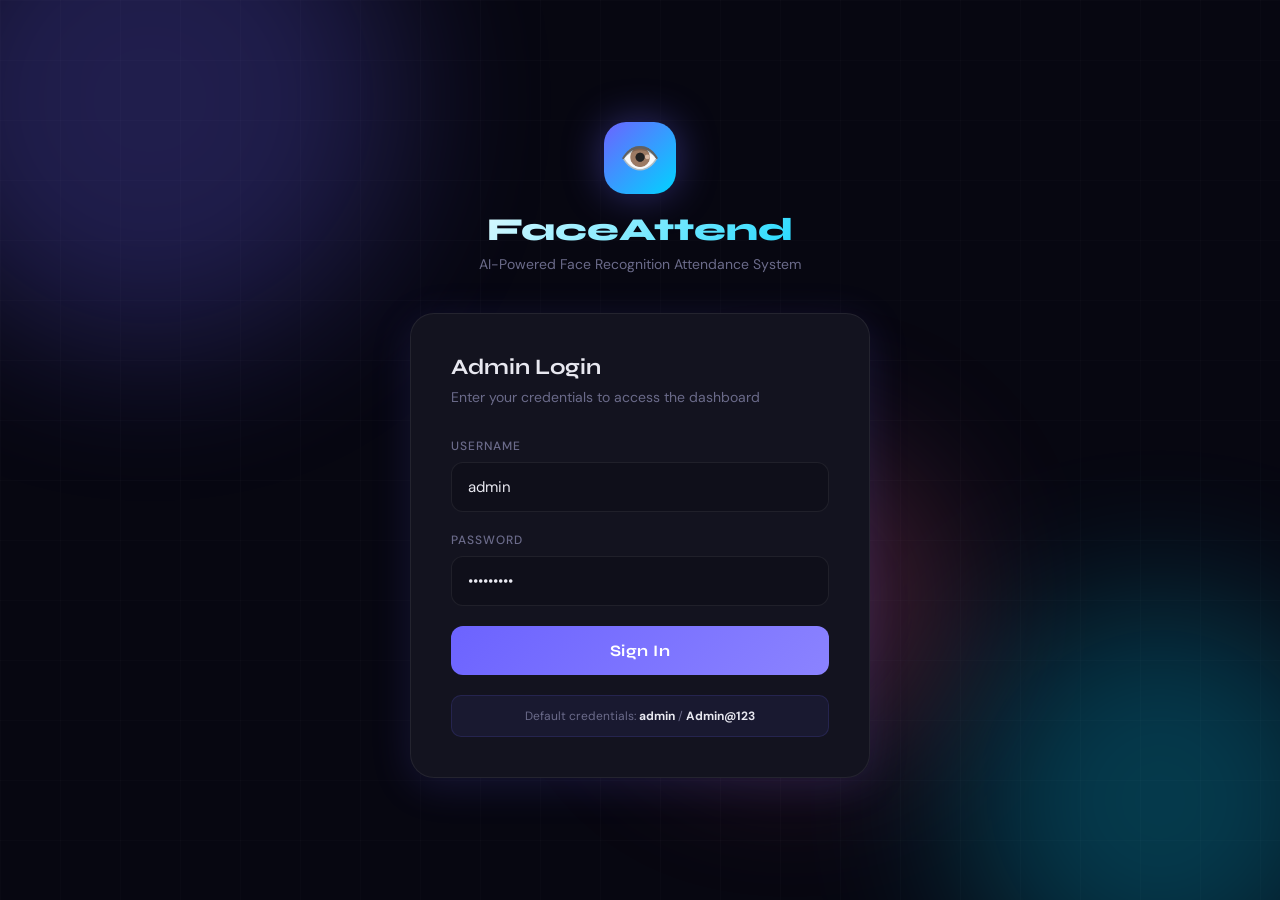
<file: frontend/index.html>
<!DOCTYPE html>
<html lang="en">
<head>
<meta charset="UTF-8">
<meta name="viewport" content="width=device-width, initial-scale=1.0">
<title>FaceAttend — AI Attendance System</title>
<link rel="preconnect" href="https://fonts.googleapis.com">
<link href="https://fonts.googleapis.com/css2?family=Syne:wght@400;600;700;800&family=DM+Sans:wght@300;400;500&display=swap" rel="stylesheet">
<style>
  :root {
    --bg: #070711;
    --surface: #0f0f1a;
    --card: #13131f;
    --border: rgba(255,255,255,0.07);
    --accent: #6c63ff;
    --accent2: #00d4ff;
    --accent3: #ff6b9d;
    --text: #e8e8f0;
    --muted: #6b6b8a;
    --success: #00e5a0;
    --warning: #ffb347;
    --danger: #ff4d6d;
    --font-head: 'Syne', sans-serif;
    --font-body: 'DM Sans', sans-serif;
    --radius: 16px;
    --shadow: 0 8px 40px rgba(108,99,255,0.15);
  }
  * { margin:0; padding:0; box-sizing:border-box; }
  body {
    font-family: var(--font-body);
    background: var(--bg);
    color: var(--text);
    min-height: 100vh;
    display: flex;
    align-items: center;
    justify-content: center;
    overflow: hidden;
    position: relative;
  }
  .bg-orbs {
    position: fixed; inset: 0; pointer-events: none; z-index: 0;
  }
  .orb {
    position: absolute; border-radius: 50%;
    filter: blur(80px); opacity: 0.25;
  }
  .orb-1 { width: 500px; height: 500px; background: var(--accent); top: -150px; left: -100px; animation: float1 8s ease-in-out infinite; }
  .orb-2 { width: 400px; height: 400px; background: var(--accent2); bottom: -100px; right: -80px; animation: float2 10s ease-in-out infinite; }
  .orb-3 { width: 300px; height: 300px; background: var(--accent3); top: 50%; left: 50%; animation: float3 7s ease-in-out infinite; }
  @keyframes float1 { 0%,100%{transform:translate(0,0)} 50%{transform:translate(30px,40px)} }
  @keyframes float2 { 0%,100%{transform:translate(0,0)} 50%{transform:translate(-25px,-30px)} }
  @keyframes float3 { 0%,100%{transform:translate(-50%,-50%)} 50%{transform:translate(-45%,-55%)} }
  
  .login-wrap {
    position: relative; z-index: 10;
    width: 460px; max-width: 95vw;
  }
  .brand {
    text-align: center; margin-bottom: 40px;
  }
  .brand-icon {
    width: 72px; height: 72px; margin: 0 auto 16px;
    background: linear-gradient(135deg, var(--accent), var(--accent2));
    border-radius: 22px;
    display: flex; align-items: center; justify-content: center;
    font-size: 32px;
    box-shadow: 0 0 40px rgba(108,99,255,0.4);
    animation: pulse-glow 3s ease-in-out infinite;
  }
  @keyframes pulse-glow {
    0%,100% { box-shadow: 0 0 40px rgba(108,99,255,0.4); }
    50% { box-shadow: 0 0 60px rgba(108,99,255,0.7), 0 0 100px rgba(0,212,255,0.3); }
  }
  .brand h1 {
    font-family: var(--font-head);
    font-size: 32px; font-weight: 800;
    background: linear-gradient(135deg, #fff 0%, var(--accent2) 100%);
    -webkit-background-clip: text; -webkit-text-fill-color: transparent;
  }
  .brand p { color: var(--muted); font-size: 14px; margin-top: 6px; }

  .card {
    background: var(--card);
    border: 1px solid var(--border);
    border-radius: 24px;
    padding: 40px;
    backdrop-filter: blur(20px);
    box-shadow: var(--shadow);
  }
  .card h2 {
    font-family: var(--font-head);
    font-size: 22px; font-weight: 700;
    margin-bottom: 8px;
  }
  .card p.sub { color: var(--muted); font-size: 14px; margin-bottom: 32px; }

  .form-group { margin-bottom: 20px; }
  .form-group label {
    display: block; font-size: 12px; font-weight: 500;
    color: var(--muted); text-transform: uppercase;
    letter-spacing: 0.08em; margin-bottom: 8px;
  }
  .form-group input {
    width: 100%;
    background: var(--surface);
    border: 1px solid var(--border);
    border-radius: 12px;
    padding: 14px 16px;
    color: var(--text);
    font-family: var(--font-body);
    font-size: 15px;
    transition: border-color 0.2s, box-shadow 0.2s;
    outline: none;
  }
  .form-group input:focus {
    border-color: var(--accent);
    box-shadow: 0 0 0 3px rgba(108,99,255,0.15);
  }
  .form-group input::placeholder { color: var(--muted); }

  .btn {
    width: 100%; padding: 15px;
    background: linear-gradient(135deg, var(--accent), #8b83ff);
    color: white; border: none; border-radius: 12px;
    font-family: var(--font-head); font-size: 16px; font-weight: 700;
    cursor: pointer; letter-spacing: 0.03em;
    transition: transform 0.2s, box-shadow 0.2s, opacity 0.2s;
    position: relative; overflow: hidden;
  }
  .btn:hover { transform: translateY(-2px); box-shadow: 0 8px 30px rgba(108,99,255,0.4); }
  .btn:active { transform: translateY(0); }
  .btn:disabled { opacity: 0.6; cursor: not-allowed; transform: none; }
  .btn-loading::after {
    content: '';
    position: absolute; inset: 0;
    background: linear-gradient(90deg, transparent, rgba(255,255,255,0.1), transparent);
    animation: shimmer 1s infinite;
  }
  @keyframes shimmer { 0%{transform:translateX(-100%)} 100%{transform:translateX(100%)} }

  .alert {
    padding: 12px 16px;
    border-radius: 10px;
    font-size: 13px;
    margin-bottom: 20px;
    display: none;
  }
  .alert.error { background: rgba(255,77,109,0.12); border: 1px solid rgba(255,77,109,0.3); color: var(--danger); }
  .alert.success { background: rgba(0,229,160,0.1); border: 1px solid rgba(0,229,160,0.3); color: var(--success); }
  .alert.show { display: flex; align-items: center; gap: 8px; }

  .demo-creds {
    text-align: center; margin-top: 20px;
    padding: 12px 16px;
    background: rgba(108,99,255,0.08);
    border-radius: 10px;
    border: 1px solid rgba(108,99,255,0.15);
    font-size: 12px; color: var(--muted);
  }
  .demo-creds strong { color: var(--text); }

  /* Grid pattern overlay */
  body::before {
    content: '';
    position: fixed; inset: 0; z-index: 0;
    background-image:
      linear-gradient(rgba(255,255,255,0.015) 1px, transparent 1px),
      linear-gradient(90deg, rgba(255,255,255,0.015) 1px, transparent 1px);
    background-size: 60px 60px;
    pointer-events: none;
  }
</style>
</head>
<body>
<div class="bg-orbs">
  <div class="orb orb-1"></div>
  <div class="orb orb-2"></div>
  <div class="orb orb-3"></div>
</div>

<div class="login-wrap">
  <div class="brand">
    <div class="brand-icon">👁️</div>
    <h1>FaceAttend</h1>
    <p>AI-Powered Face Recognition Attendance System</p>
  </div>
  <div class="card">
    <h2>Admin Login</h2>
    <p class="sub">Enter your credentials to access the dashboard</p>

    <div class="alert error" id="errorAlert">
      <span>⚠</span> <span id="errorMsg">Invalid credentials</span>
    </div>

    <div class="form-group">
      <label>Username</label>
      <input type="text" id="username" placeholder="Enter username" value="admin" autocomplete="username">
    </div>
    <div class="form-group">
      <label>Password</label>
      <input type="password" id="password" placeholder="Enter password" value="Admin@123" autocomplete="current-password">
    </div>
    <button class="btn" id="loginBtn" onclick="doLogin()">Sign In</button>

    <div class="demo-creds">
      Default credentials: <strong>admin</strong> / <strong>Admin@123</strong>
    </div>
  </div>
</div>

<script>
  
const API = (() => {
  const p = window.location.port;
  if (p === '8000' || p === '80' || p === '443' || p === '') return window.location.origin + '/api';
  return window.location.protocol + '//' + window.location.hostname + ':8000/api';
})();

function showError(msg) {
  const el = document.getElementById('errorAlert');
  document.getElementById('errorMsg').textContent = msg;
  el.classList.add('show', 'error');
  el.classList.remove('success');
}
function showSuccess(msg) {
  const el = document.getElementById('errorAlert');
  document.getElementById('errorMsg').textContent = msg;
  el.classList.add('show', 'success');
  el.classList.remove('error');
}

async function doLogin() {
  const username = document.getElementById('username').value.trim();
  const password = document.getElementById('password').value;
  const btn = document.getElementById('loginBtn');

  if (!username || !password) { showError('Please enter username and password'); return; }

  btn.disabled = true;
  btn.textContent = 'Signing in...';
  btn.classList.add('btn-loading');

  try {
    const resp = await fetch(`${API}/auth/login`, {
      method: 'POST',
      headers: { 'Content-Type': 'application/json' },
      body: JSON.stringify({ username, password })
    });
    const data = await resp.json();
    if (!resp.ok) throw new Error(data.detail || 'Login failed');
    
    localStorage.setItem('token', data.access_token);
    localStorage.setItem('username', data.username);
    localStorage.setItem('role', data.role);
    showSuccess('Login successful! Redirecting...');
    setTimeout(() => { window.location.href = '/dashboard'; }, 800);
  } catch(e) {
    showError(e.message);
    btn.disabled = false;
    btn.textContent = 'Sign In';
    btn.classList.remove('btn-loading');
  }
}

document.addEventListener('keydown', e => { if (e.key === 'Enter') doLogin(); });

// Redirect if already logged in
if (localStorage.getItem('token')) window.location.href = '/dashboard';
</script>
</body>
</html>
</file>
